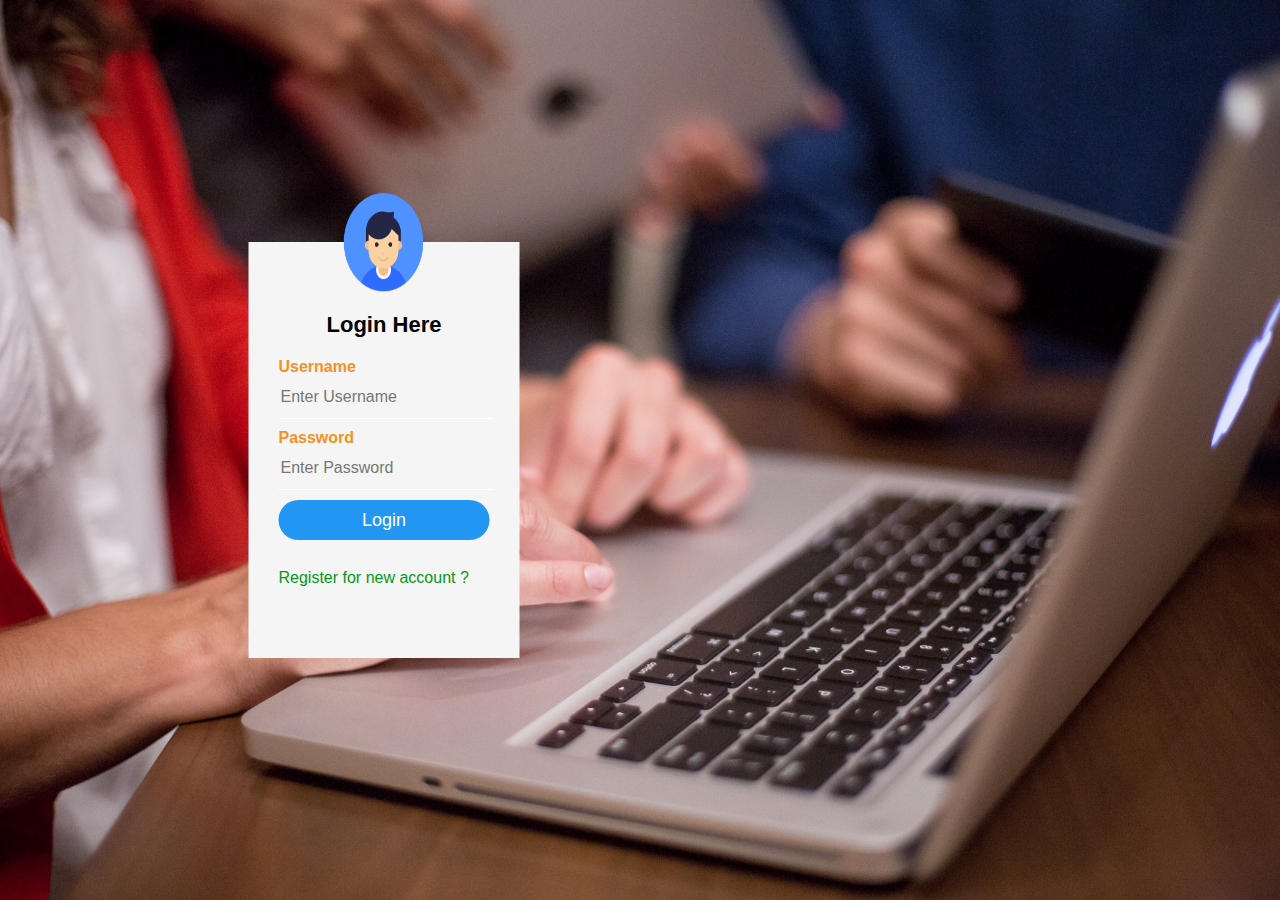
<file: login.html>
<!DOCTYPE html>

<head>
    <title>Login Form Design</title>
    <link rel="stylesheet" type="text/css" href="style3.css">
    <script type="text/javascript" src="mks.js"></script>

    <body>


        <div class="reg1">
            <img src="user.png" class="user">
            <h1>Login Here</h1>

            <form name="myform" onsubmit="return vfun()">

                <p>Username</p>
                <input type="text" name="uname" placeholder="Enter Username">

                <p>Password</p>
                <input type="password" name="upswd" placeholder="Enter Password">

                <div id="errorBox"></div>
                <input type="submit" name="" value="Login">

                <br><br>
                <a href="register.html">Register for new account ?</a>

            </form>

        </div>



    </body>
</head>

</html>
</file>
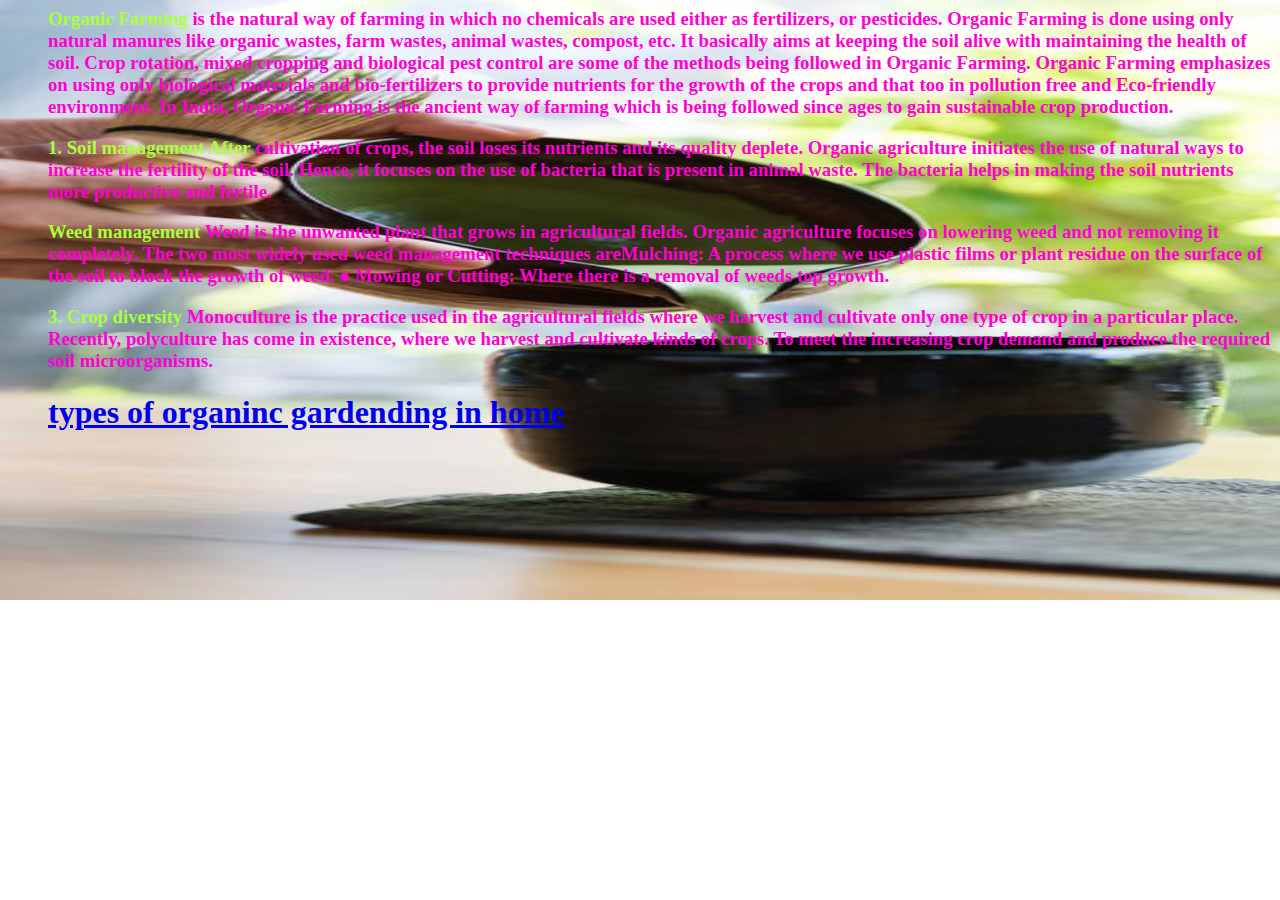
<file: plants.html>
<html>

<head>
    <title>plants</title>
    <style>
        body {
            background-image: url(grass1.jpg);
            background-repeat: no-repeat;
            background-size: 1500px 600px;
        }
        
        p {
            font-size: 0px;
            color: aqua;
        }
        
        h3 {
            color: #ff00d4;
        }
        
        b {
            color: #a8ff3e
        }
    </style>

</head>

<body>
    <ul>
        <h3><b>Organic Farming </b>is the natural way of farming in which no chemicals are used either as fertilizers, or pesticides. Organic Farming is done using only natural manures like organic wastes, farm wastes, animal wastes, compost, etc. It basically
            aims at keeping the soil alive with maintaining the health of soil. Crop rotation, mixed cropping and biological pest control are some of the methods being followed in Organic Farming. Organic Farming emphasizes on using only biological materials
            and bio-fertilizers to provide nutrients for the growth of the crops and that too in pollution free and Eco-friendly environment. In India, Organic Farming is the ancient way of farming which is being followed since ages to gain sustainable
            crop production.</h3>
        <h3><b>1. Soil management After</b> cultivation of crops, the soil loses its nutrients and its quality deplete. Organic agriculture initiates the use of natural ways to increase the fertility of the soil. Hence, it focuses on the use of bacteria that
            is present in animal waste. The bacteria helps in making the soil nutrients more productive and fertile.</h3>
        <h3>
            <b>Weed management </b>Weed is the unwanted plant that grows in agricultural fields. Organic agriculture focuses on lowering weed and not removing it completely. The two most widely used weed management techniques areMulching: A process where
            we use plastic films or plant residue on the surface of the soil to block the growth of weed. ● Mowing or Cutting: Where there is a removal of weeds top growth.</h3>
        <h3><b>3. Crop diversity</b> Monoculture is the practice used in the agricultural fields where we harvest and cultivate only one type of crop in a particular place. Recently, polyculture has come in existence, where we harvest and cultivate kinds
            of crops. To meet the increasing crop demand and produce the required soil microorganisms.</h3>
        <a href="https://www.youtube.com/results?search_query=organic+gorden+in+home">
            <h1>types of organinc gardending in home</h1>
        </a>
        </li>

    </ul>


</body>

</html>
</file>
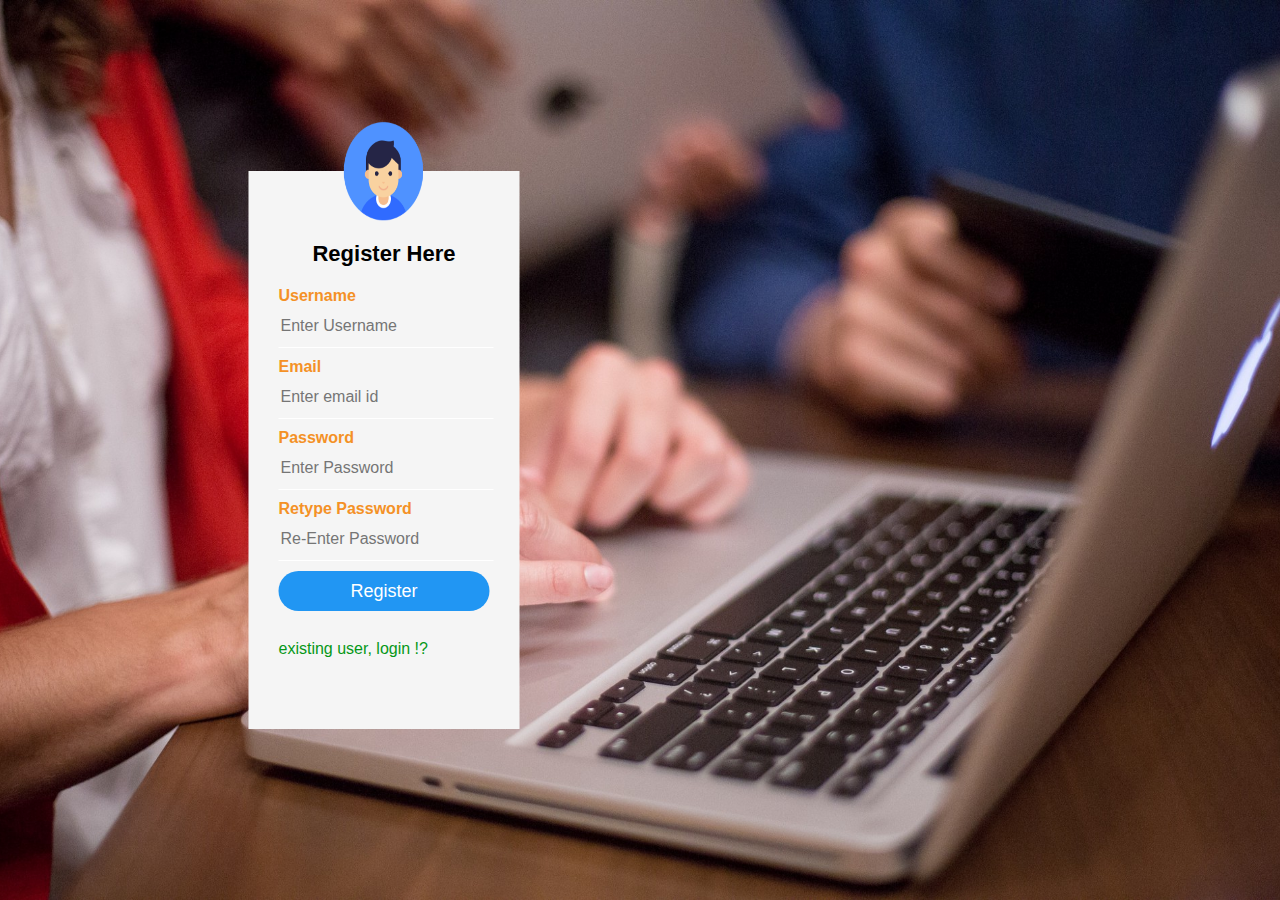
<file: register.html>
<!DOCTYPE html>

<head>
    <title>Register Form Design</title>
    <link rel="stylesheet" type="text/css" href="style3.css">
    <script type="text/javascript" src="mks.js"></script>

    <body>

        <div class="reg1">
            <img src="user.png" class="user">

            <h1>Register Here</h1>

            <form name="myform2" onsubmit="return vfun1()">

                <p>Username</p>
                <input type="text" name="uname1" placeholder="Enter Username">

                <p>Email</p>
                <input type="Email" name="email1" placeholder="Enter email id">

                <p>Password</p>
                <input type="password" name="upswd1" placeholder="Enter Password">

                <p>Retype Password</p>
                <input type="password" name="upswd2" placeholder="Re-Enter Password">

                <div id="errorBox"></div>
                <input type="submit" name="" value="Register">

                <br><br>
                <a href="index.html">existing user, login !?</a>
            </form>

        </div>

    </body>
</head>

</html>
</file>
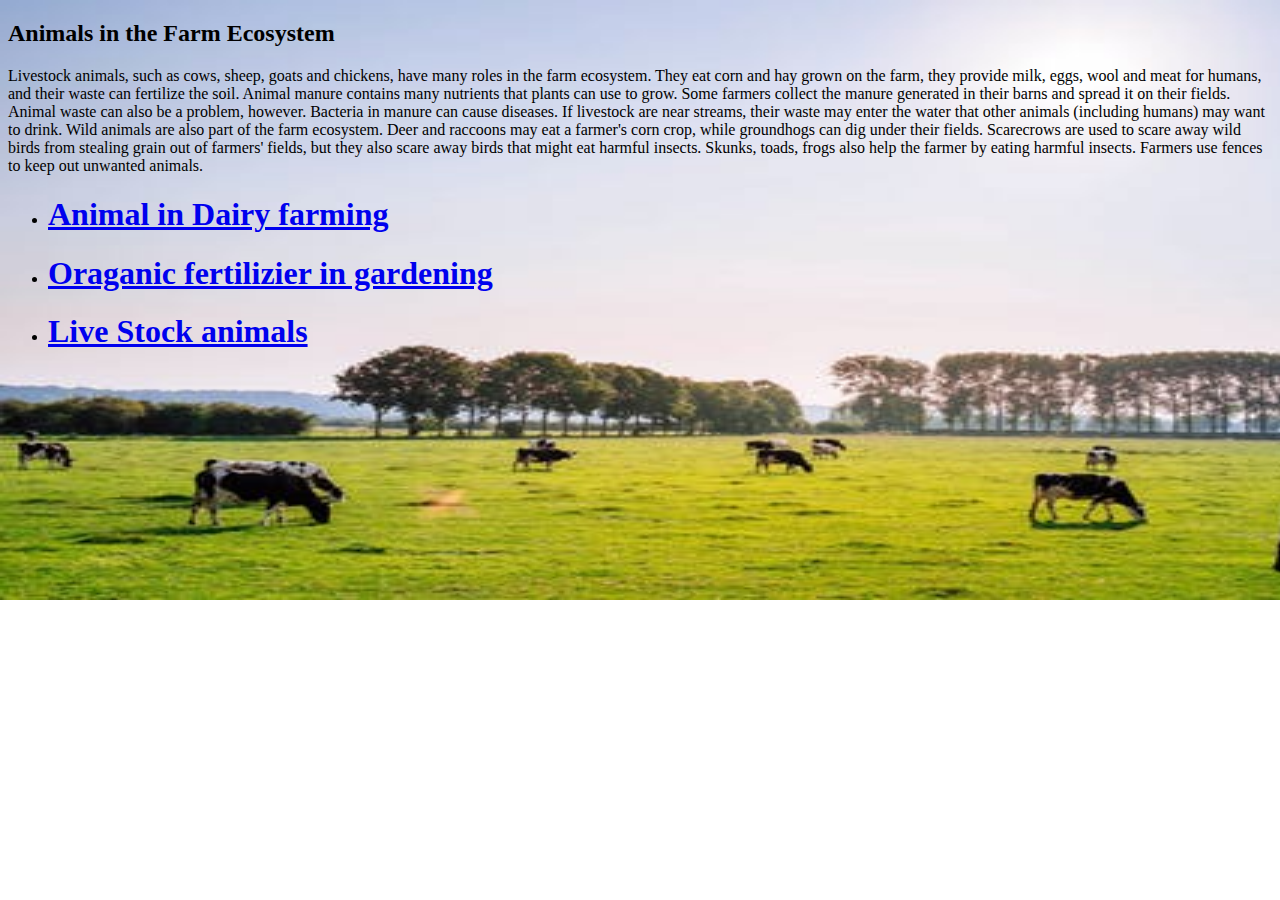
<file: usage.html>
<!DOCTYPE html>
<html>

<head>
    <title>plants</title>
    <style>
        body {
            background-image: url(cows1.jpg);
            background-repeat: no-repeat;
            background-size: 1500px 600px;
        }
    </style>

</head>

<body>
    <h2>Animals in the Farm Ecosystem</h2>
    <P>
        Livestock animals, such as cows, sheep, goats and chickens, have many roles in the farm ecosystem. They eat corn and hay grown on the farm, they provide milk, eggs, wool and meat for humans, and their waste can fertilize the soil. Animal manure contains
        many nutrients that plants can use to grow. Some farmers collect the manure generated in their barns and spread it on their fields. Animal waste can also be a problem, however. Bacteria in manure can cause diseases. If livestock are near streams,
        their waste may enter the water that other animals (including humans) may want to drink. Wild animals are also part of the farm ecosystem. Deer and raccoons may eat a farmer's corn crop, while groundhogs can dig under their fields. Scarecrows
        are used to scare away wild birds from stealing grain out of farmers' fields, but they also scare away birds that might eat harmful insects. Skunks, toads, frogs also help the farmer by eating harmful insects. Farmers use fences to keep out unwanted
        animals.
    </P>
    <ul>
        <li>
            <a href="http://www.milkproduction.com/Library/Topics/Health/">
                <h1>Animal in Dairy farming</h1>
            </a>
        </li>
        <li>
            <a href="https://www.dummies.com/home-garden/gardening/animal-based-fertilizers-for-organic-gardens/">
                <h1>Oraganic fertilizier in gardening</h1>
            </a>
        </li>
        <li>
            <a href="https://www.britannica.com/topic/livestock-farming">
                <h1>Live Stock animals</h1>
            </a>
        </li>
    </ul>


</body>

</html>
</file>
<file: style3.css>
body {
    margin: 0;
    padding: 0;
    background: url(back.jpg)no-repeat center center fixed;
    -webkit-background-size: cover;
    -moz-background-size: cover;
    -o-background-size: cover;
    font-family: sans-serif;
}

.reg1 {
    background: #f5f5f5;
    color: red;
    top: 50%;
    left: 30%;
    position: absolute;
    transform: translate(-50%, -50%);
    box-sizing: border-box;
    padding: 70px 30px;
}

.user {
    width: 100px;
    height: 100px;
    position: absolute;
    top: -50px;
    left: calc(50% - 50px);
}

h1 {
    margin: 0;
    padding: 0 0 20px;
    text-align: center;
    font-size: 22px;
    color: black;
}

p {
    color: #f49126;
    margin: 0;
    padding: 0;
    font-weight: bold;
}

input {
    width: 100%;
    margin-bottom: 10px;
}

input[type="text"],
input[type="password"],
input[type="email"] {
    border: none;
    border-bottom: 1px solid #fff;
    background: transparent;
    outline: none;
    height: 40px;
    color: #673ab7;
    font-size: 16px;
}

input[type="submit"] {
    border: none;
    outline: none;
    height: 40px;
    background: #2196f3;
    color: #fff;
    font-size: 18px;
    border-radius: 20px;
}

input[type="submit"]:hover {
    cursor: pointer;
    background: #0097a7;
}

a {
    text-decoration: none;
    font-size: 16px;
    line-height: 20px;
    color: #069818;
}

a:hover {
    color: red;
}
</file>
